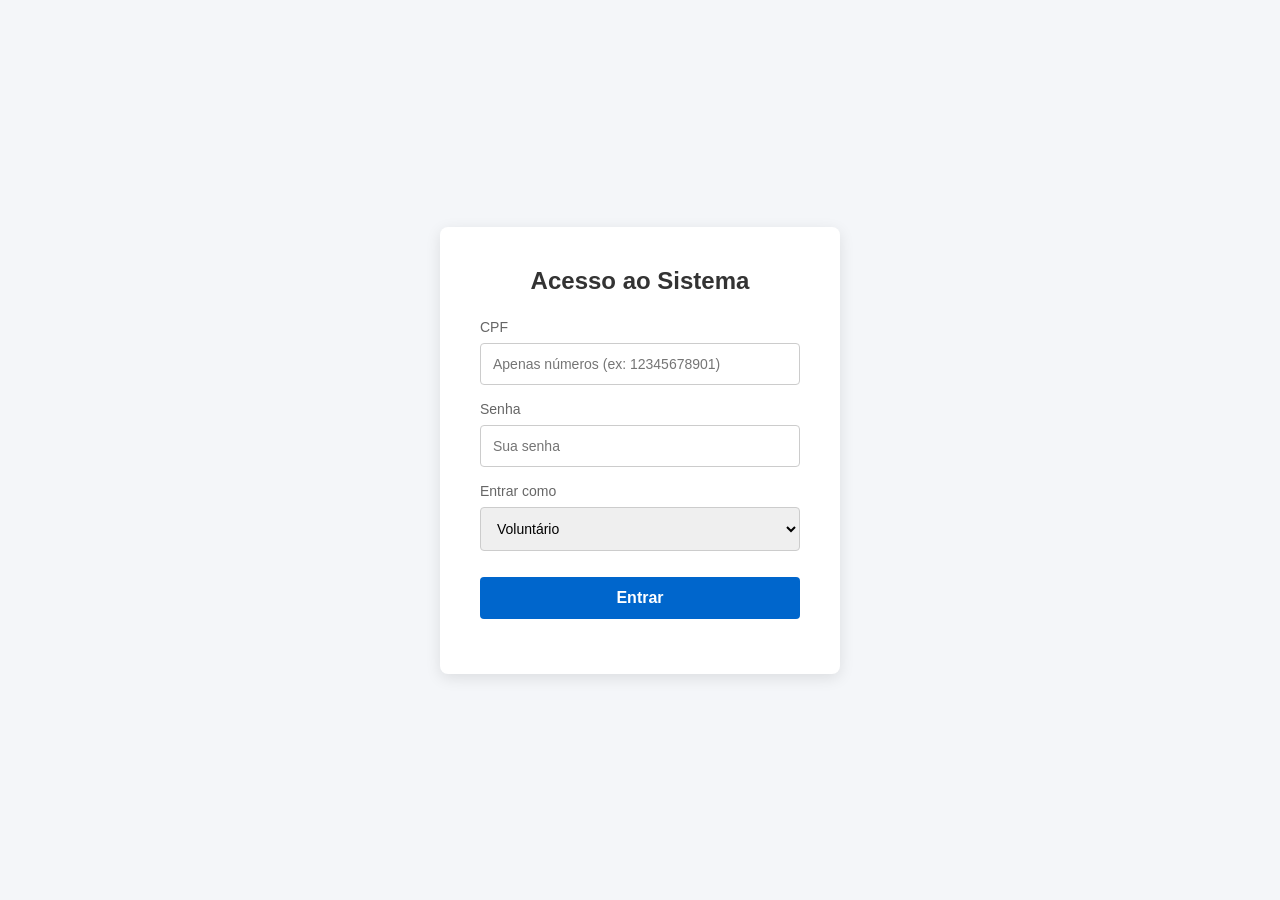
<file: index.html>
<!DOCTYPE html>
<html lang="pt-BR">
<head>
    <meta charset="UTF-8">
    <meta name="viewport" content="width=device-width, initial-scale=1.0">
    <title>Login - Sistema de Voluntariado</title>
    <style>
        * {
            box-sizing: border-box;
            margin: 0;
            padding: 0;
            font-family: 'Segoe UI', Tahoma, Geneva, Verdana, sans-serif;
        }

        body {
            background-color: #f4f6f9;
            display: flex;
            justify-content: center;
            align-items: center;
            height: 100vh;
        }

        .login-card {
            background: #ffffff;
            padding: 40px;
            border-radius: 8px;
            box-shadow: 0 4px 15px rgba(0, 0, 0, 0.1);
            width: 100%;
            max-width: 400px;
        }

        .login-card h2 {
            margin-bottom: 24px;
            color: #333333;
            text-align: center;
        }

        .form-group {
            margin-bottom: 16px;
        }

        .form-group label {
            display: block;
            margin-bottom: 8px;
            color: #666666;
            font-size: 14px;
        }

        .form-group input, .form-group select {
            width: 100%;
            padding: 12px;
            border: 1px solid #cccccc;
            border-radius: 4px;
            font-size: 14px;
            outline: none;
            transition: border-color 0.2s;
        }

        .form-group input:focus, .form-group select:focus {
            border-color: #0066cc;
        }

        .btn-enviar {
            width: 100%;
            padding: 12px;
            background-color: #0066cc;
            color: white;
            border: none;
            border-radius: 4px;
            font-size: 16px;
            cursor: pointer;
            font-weight: bold;
            margin-top: 10px;
            transition: background-color 0.2s;
        }

        .btn-enviar:hover {
            background-color: #0052a3;
        }

        .mensagem {
            margin-top: 15px;
            text-align: center;
            font-size: 14px;
            font-weight: bold;
        }

        .erro { color: #cc0000; }
        .sucesso { color: #008000; }
    </style>
</head>
<body>

<div class="login-card">
    <h2>Acesso ao Sistema</h2>
    
    <form id="formLogin">
        <div class="form-group">
            <label for="cpf">CPF</label>
            <input type="text" id="cpf" placeholder="Apenas números (ex: 12345678901)" required maxlength="11">
        </div>

        <div class="form-group">
            <label for="senha">Senha</label>
            <input type="password" id="senha" placeholder="Sua senha" required>
        </div>

        <div class="form-group">
            <label for="tipoUsuario">Entrar como</label>
            <select id="tipoUsuario" required>
                <option value="voluntario">Voluntário</option>
                <option value="gerente">Gerente</option>
            </select>
        </div>

        <button type="submit" class="btn-enviar">Entrar</button>
    </form>

    <div id="feedback" class="mensagem"></div>
</div>

<script>
    document.getElementById('formLogin').addEventListener('submit', async (e) => {
        e.preventDefault();

        const cpf = document.getElementById('cpf').value;
        const senha = document.getElementById('senha').value;
        const tipoUsuario = document.getElementById('tipoUsuario').value; // 'voluntario' ou 'gerente'
        const feedback = document.getElementById('feedback');

        feedback.className = "mensagem";
        feedback.innerText = "Verificando...";

        // Monta a string no formato x-www-form-urlencoded exigido pelo backend Java
        const dadosFormulario = `cpf=${encodeURIComponent(cpf)}&senha=${encodeURIComponent(senha)}`;

        try {
            // Define dinamicamente a URL com base na seleção do usuário
            const url = `http://127.0.0.1:8080/api/login/${tipoUsuario}`;

            const resposta = await fetch(url, {
                method: 'POST',
                headers: {
                    'Content-Type': 'application/x-www-form-urlencoded'
                },
                body: dadosFormulario
            });

            const resultado = await resposta.json();

            if (resposta.status === 200 && resultado.status === 'sucesso') {
                feedback.className = "mensagem sucesso";
                feedback.innerText = "Login autorizado! Redirecionando...";

                // Aguarda 1 segundo para o usuário ver a mensagem e redireciona
                setTimeout(() => {
                    // Direciona para voluntario.html ou gerente.html passando o ID do banco via URL
                    window.location.href = `${tipoUsuario}.html?id=${resultado.id}`;
                }, 1000);

            } else {
                feedback.className = "mensagem erro";
                feedback.innerText = resultado.mensagem || "CPF ou senha incorretos.";
            }

        } catch (erro) {
            console.error("Erro na requisição:", erro);
            feedback.className = "mensagem erro";
            feedback.innerText = "Não foi possível conectar ao servidor.";
        }
    });
</script>

</body>
</html>
</file>
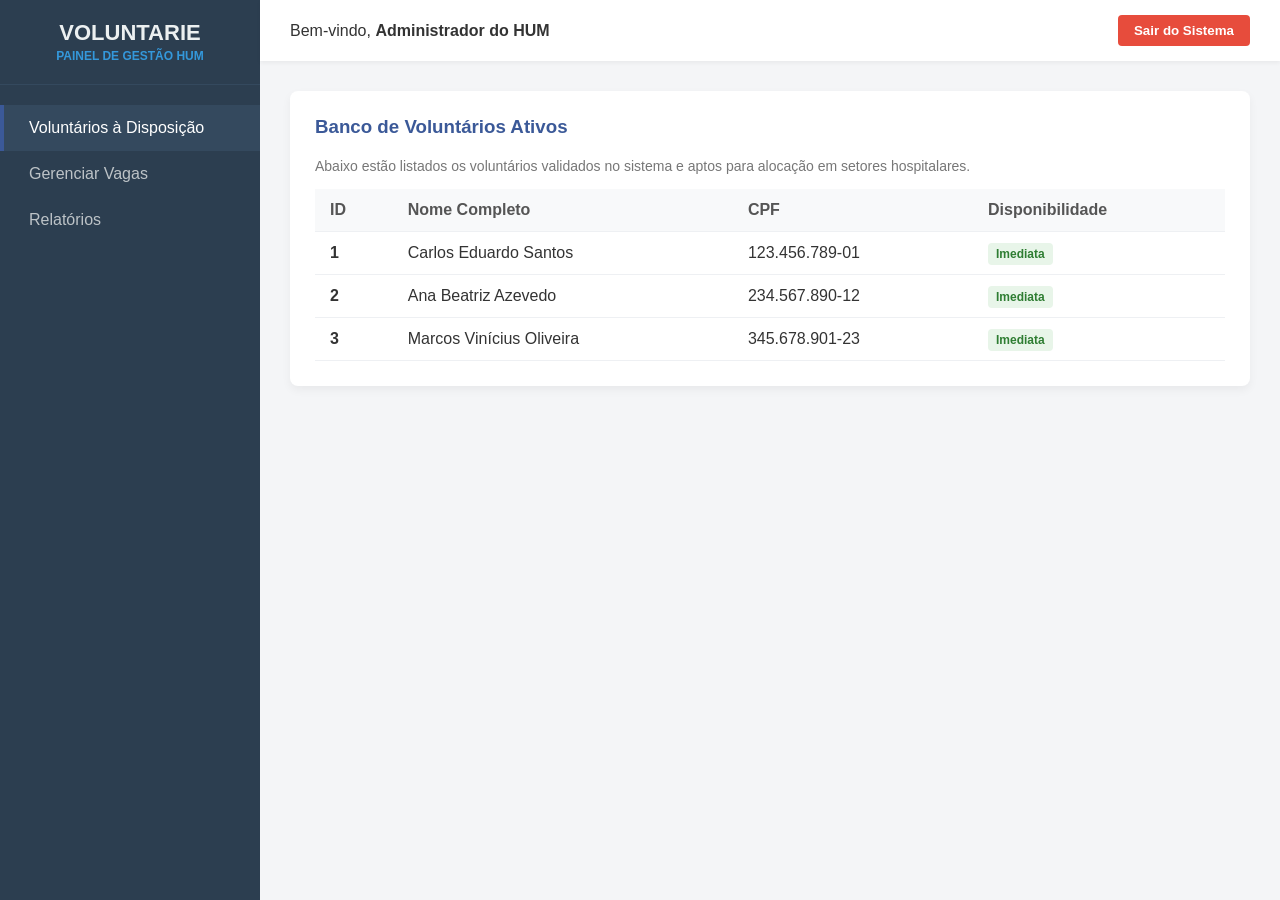
<file: gerente.html>
<!DOCTYPE html>
<html lang="pt-BR">
<head>
    <meta charset="UTF-8">
    <meta name="viewport" content="width=device-width, initial-scale=1.0">
    <title>Painel do Administrador - VOLUNTARIE</title>
    <style>
        :root {
            --cor-primaria: #3b5998; /* Azul institucional do Administrador */
            --cor-bg: #f4f5f7;
            --texto: #333333;
        }

        * {
            box-sizing: border-box;
            margin: 0;
            padding: 0;
            font-family: 'Segoe UI', Tahoma, Geneva, Verdana, sans-serif;
        }

        body {
            background-color: var(--cor-bg);
            color: var(--texto);
            display: flex;
            min-height: 100vh;
        }

        /* Menu Lateral - Dashboard */
        .sidebar {
            width: 260px;
            background-color: #2c3e50;
            color: white;
            display: flex;
            flex-direction: column;
            padding: 20px 0;
        }

        .sidebar .logo {
            text-align: center;
            padding-bottom: 20px;
            border-bottom: 1px solid #34495e;
            margin-bottom: 20px;
        }

        .sidebar .logo h2 { font-size: 22px; color: #ecf0f1; }
        .sidebar .logo span { font-size: 12px; color: #3498db; font-weight: bold; }

        .menu-item {
            padding: 14px 25px;
            color: #bdc3c7;
            text-decoration: none;
            display: block;
            font-weight: 500;
            border-left: 4px solid transparent;
            transition: all 0.2s;
        }

        .menu-item.active, .menu-item:hover {
            background-color: #34495e;
            color: white;
            border-left-color: var(--cor-primaria);
        }

        /* Conteúdo Principal */
        .conteudo-principal {
            flex: 1;
            display: flex;
            flex-direction: column;
        }

        topbar {
            background-color: white;
            padding: 15px 30px;
            display: flex;
            justify-content: space-between;
            align-items: center;
            box-shadow: 0 2px 4px rgba(0,0,0,0.05);
        }

        .btn-logout {
            background: #e74c3c;
            border: none;
            color: white;
            padding: 8px 16px;
            border-radius: 4px;
            cursor: pointer;
            font-weight: bold;
        }

        .btn-logout:hover { background: #c0392b; }

        .painel-container {
            padding: 30px;
        }

        .card-tabela {
            background: white;
            border-radius: 8px;
            padding: 25px;
            box-shadow: 0 4px 10px rgba(0,0,0,0.05);
        }

        .card-tabela h3 {
            margin-bottom: 20px;
            color: var(--cor-primaria);
        }

        /* Estilização da Tabela */
        table {
            width: 100%;
            border-collapse: collapse;
            margin-top: 10px;
        }

        th, td {
            text-align: left;
            padding: 12px 15px;
            border-bottom: 1px solid #eef0f3;
        }

        th {
            background-color: #f8f9fa;
            color: #555555;
            font-weight: bold;
        }

        tr:hover {
            background-color: #fdfdfd;
        }

        .badge-disponivel {
            background-color: #e8f5e9;
            color: #2e7d32;
            padding: 4px 8px;
            border-radius: 4px;
            font-size: 12px;
            font-weight: bold;
        }
    </style>
</head>
<body>

<div class="sidebar">
    <div class="logo">
        <h2>VOLUNTARIE</h2>
        <span>PAINEL DE GESTÃO HUM</span>
    </div>
    <a href="#" class="menu-item active">Voluntários à Disposição</a>
    <a href="#" class="menu-item">Gerenciar Vagas</a>
    <a href="#" class="menu-item">Relatórios</a>
</div>

<div class="conteudo-principal">
    <topbar>
        <div>Bem-vindo, <strong>Administrador do HUM</strong></div>
        <button class="btn-logout" onclick="logout()">Sair do Sistema</button>
    </topbar>

    <div class="painel-container">
        <div class="card-tabela">
            <h3>Banco de Voluntários Ativos</h3>
            <p style="color: #777; font-size: 14px; margin-bottom: 15px;">Abaixo estão listados os voluntários validados no sistema e aptos para alocação em setores hospitalares.</p>
            
            <table>
                <thead>
                    <tr>
                        <th>ID</th>
                        <th>Nome Completo</th>
                        <th>CPF</th>
                        <th>Disponibilidade</th>
                    </tr>
                </thead>
                <tbody id="tabela-voluntarios">
                    <tr>
                        <td colspan="4" style="text-align: center; color: #999;">Carregando voluntários...</td>
                    </tr>
                </tbody>
            </table>
        </div>
    </div>
</div>

<script>
    async function carregarListaVoluntarios() {
        try {
            // Chamada futura para o endpoint que lista todos os voluntários do DB2
            const resposta = await fetch('http://127.0.0.1:8080/api/gerente/voluntarios');
            if (resposta.status === 200) {
                const lista = await resposta.json();
                renderizarTabela(lista);
            } else {
                carregarMockTabela();
            }
        } catch (erro) {
            carregarMockTabela();
        }
    }

    function renderizarTabela(lista) {
        const tbody = document.getElementById('tabela-voluntarios');
        tbody.innerHTML = "";

        lista.forEach(vol => {
            tbody.innerHTML += `
                <tr>
                    <td><strong>${vol.id}</strong></td>
                    <td>${vol.nome}</td>
                    <td>${vol.cpf}</td>
                    <td><span class="badge-disponivel">Imediata</span></td>
                </tr>
            `;
        });
    }

    function carregarMockTabela() {
        // Dados simulados baseados no Script SQL (Tabela VOLUNTARIOS)
        const mockVoluntarios = [
            { id: 1, nome: "Carlos Eduardo Santos", cpf: "123.456.789-01" },
            { id: 2, nome: "Ana Beatriz Azevedo", cpf: "234.567.890-12" },
            { id: 3, nome: "Marcos Vinícius Oliveira", cpf: "345.678.901-23" }
        ];
        renderizarTabela(mockVoluntarios);
    }

    function logout() {
        window.location.href = 'index.html';
    }

    // Inicialização
    carregarListaVoluntarios();
</script>

</body>
</html>
</file>
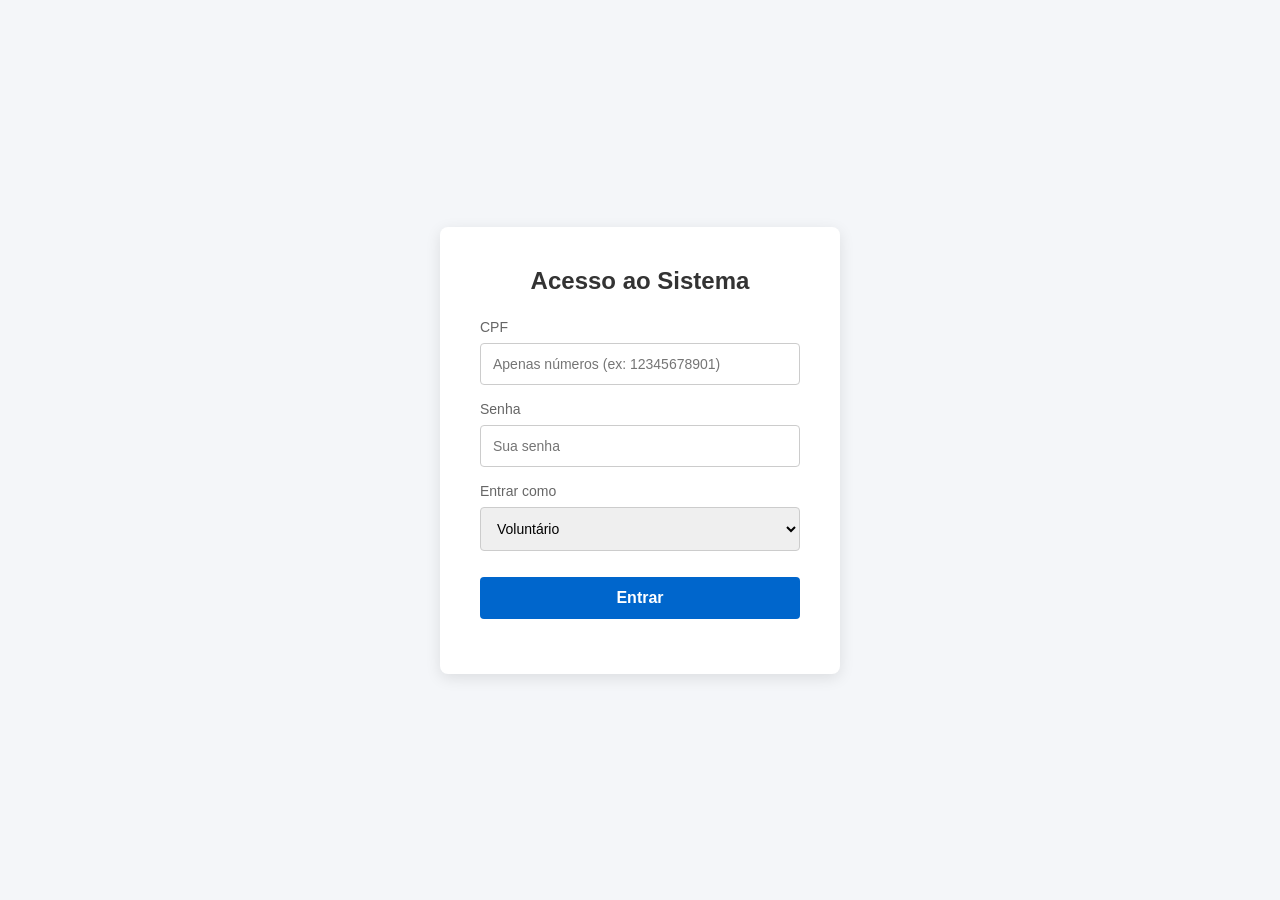
<file: voluntario.html>
<!DOCTYPE html>
<html lang="pt-BR">
<head>
    <meta charset="UTF-8">
    <meta name="viewport" content="width=device-width, initial-scale=1.0">
    <title>Painel do Voluntário - VOLUNTARIE</title>
    <style>
        :root {
            --cor-primaria: #5d9b5b; /* Verde institucional do voluntário */
            --cor-bg: #f4f5f7;
            --texto: #333333;
        }

        * {
            box-sizing: border-box;
            margin: 0;
            padding: 0;
            font-family: 'Segoe UI', Tahoma, Geneva, Verdana, sans-serif;
        }

        body {
            background-color: var(--cor-bg);
            color: var(--texto);
            display: flex;
            flex-direction: column;
            min-height: 100vh;
        }

        header {
            background-color: var(--cor-primaria);
            color: white;
            padding: 15px 30px;
            display: flex;
            justify-content: space-between;
            align-items: center;
            box-shadow: 0 2px 5px rgba(0,0,0,0.1);
        }

        header h1 { font-size: 20px; }

        .btn-logout {
            background: transparent;
            border: 1px solid white;
            color: white;
            padding: 8px 16px;
            border-radius: 4px;
            cursor: pointer;
            font-weight: bold;
            transition: background 0.2s;
        }

        .btn-logout:hover { background: rgba(255,255,255,0.2); }

        main {
            flex: 1;
            max-width: 600px;
            width: 100%;
            margin: 40px auto;
            padding: 0 20px;
        }

        .card {
            background: white;
            padding: 30px;
            border-radius: 8px;
            box-shadow: 0 4px 10px rgba(0,0,0,0.05);
        }

        .card h2 {
            margin-bottom: 20px;
            color: var(--cor-primaria);
            border-bottom: 2px solid #eef0f3;
            padding-bottom: 10px;
        }

        .dado-grupo {
            margin-bottom: 20px;
        }

        .dado-grupo label {
            display: block;
            font-size: 12px;
            text-transform: uppercase;
            color: #777777;
            font-weight: bold;
            margin-bottom: 5px;
        }

        .dado-valor {
            font-size: 16px;
            background: #f9fafb;
            padding: 12px;
            border-radius: 4px;
            border: 1px solid #eef0f3;
        }

        .badge-status {
            display: inline-block;
            background-color: #e6f4ea;
            color: #137333;
            padding: 5px 10px;
            border-radius: 20px;
            font-size: 14px;
            font-weight: bold;
        }
    </style>
</head>
<body>

<header>
    <h1>VOLUNTARIE — Portal do Voluntário</h1>
    <button class="btn-logout" onclick="logout()">Sair</button>
</header>

<main>
    <div class="card">
        <h2>Meus Dados Cadastrais</h2>
        
        <div class="dado-grupo">
            <label>Nome Completo</label>
            <div id="vol-nome" class="dado-valor">Carregando...</div>
        </div>

        <div class="dado-grupo">
            <label>CPF</label>
            <div id="vol-cpf" class="dado-valor">Carregando...</div>
        </div>

        <div class="dado-grupo">
            <label>Código de Identificação (ID)</label>
            <div id="vol-id" class="dado-valor">Carregando...</div>
        </div>

        <div class="dado-grupo">
            <label>Situação no Hospital (HUM)</label>
            <div><span class="badge-status">Ativo / Regularizado</span></div>
        </div>
    </div>
</main>

<script>
    // Captura o ID do voluntário vindo da URL (?id=X)
    const urlParams = new URLSearchParams(window.location.search);
    const voluntarioId = urlParams.get('id');

    if (!voluntarioId) {
        alert("Acesso inválido. Redirecionando para o login.");
        window.location.href = 'index.html';
    }

    async function carregarDadosVoluntario() {
        try {
            // Tentativa de buscar no backend Java (Exemplo de endpoint futuro)
            const resposta = await fetch(`http://127.0.0.1:8080/api/voluntario?id=${voluntarioId}`);
            
            if (resposta.status === 200) {
                const dados = await resposta.json();
                document.getElementById('vol-nome').innerText = dados.nome;
                document.getElementById('vol-cpf').innerText = dados.cpf;
                document.getElementById('vol-id').innerText = dados.id;
            } else {
                carregarMock();
            }
        } catch (erro) {
            // Fallback: Se o servidor ainda não tiver este endpoint de consulta, exibe dados fictícios baseados no ID
            carregarMock();
        }
    }

    function carregarMock() {
        document.getElementById('vol-nome').innerText = "Voluntário de Teste Inicial";
        document.getElementById('vol-cpf').innerText = "123.456.789-01";
        document.getElementById('vol-id').innerText = voluntarioId;
    }

    function logout() {
        window.location.href = 'index.html';
    }

    // Executa ao carregar a página
    carregarDadosVoluntario();
</script>

</body>
</html>
</file>
